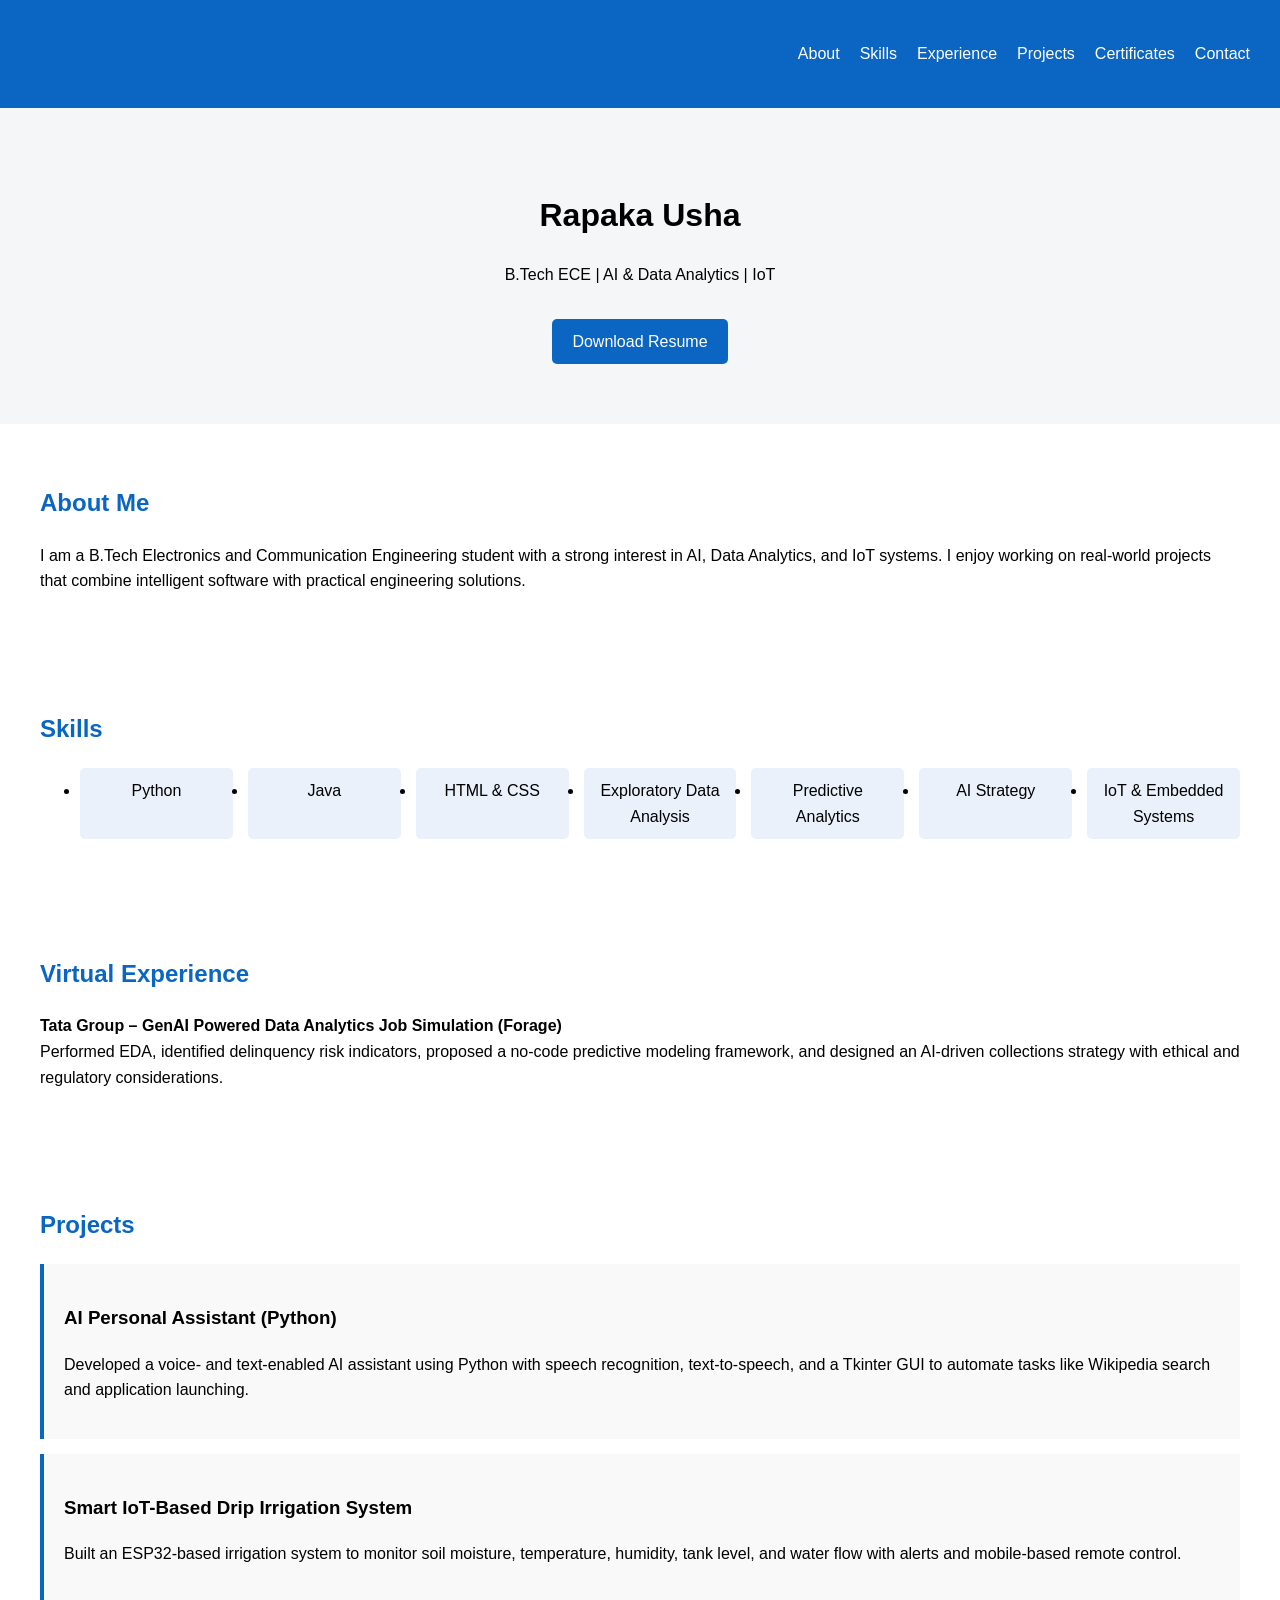
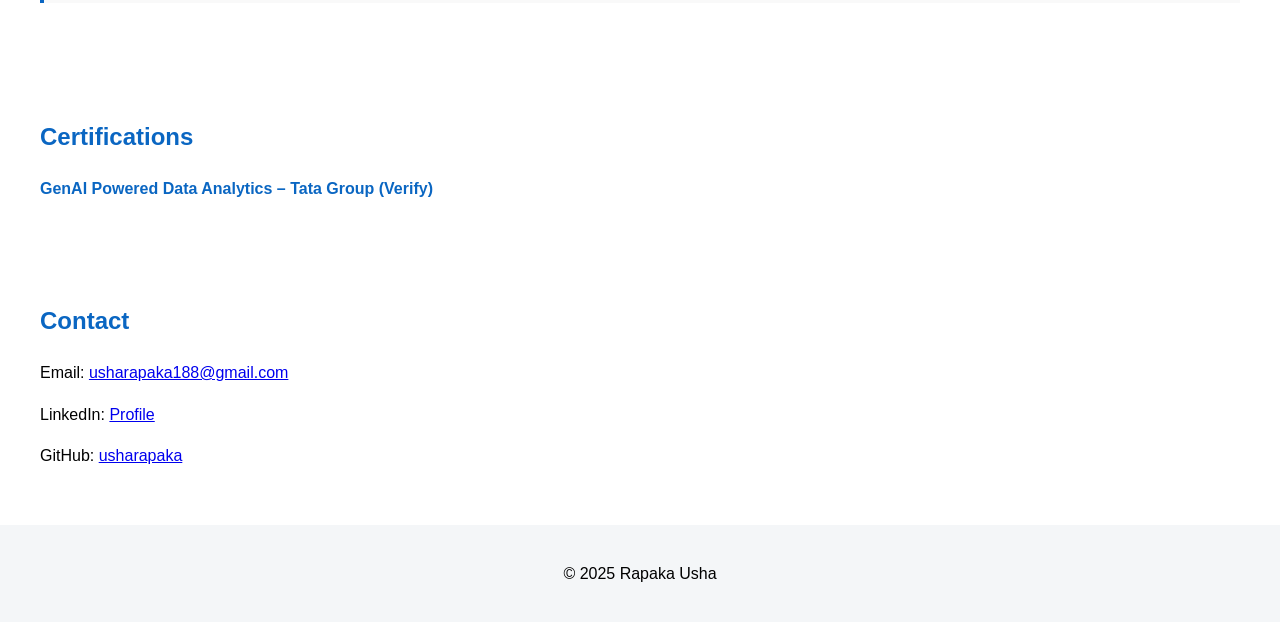
<file: index.html>
<!DOCTYPE html>
<html lang="en">
<head>
  <meta charset="UTF-8">
  <title>Rapaka Usha | Portfolio</title>
  <link rel="stylesheet" href="style.css">
  <script defer src="script.js"></script>
</head>
<body>

<nav>
  <h2>Rapaka Usha</h2>
  <ul>
    <li><a href="#about">About</a></li>
    <li><a href="#skills">Skills</a></li>
    <li><a href="#experience">Experience</a></li>
    <li><a href="#projects">Projects</a></li>
    <li><a href="#certifications">Certificates</a></li>
    <li><a href="#contact">Contact</a></li>
  </ul>
</nav>

<header>
  <h1>Rapaka Usha</h1>
  <p>B.Tech ECE | AI & Data Analytics | IoT</p>
  <a class="btn" href="resume.pdf" target="_blank">Download Resume</a>
</header>

<section id="about">
  <h2>About Me</h2>
  <p>
    I am a B.Tech Electronics and Communication Engineering student with a strong
    interest in AI, Data Analytics, and IoT systems. I enjoy working on real-world
    projects that combine intelligent software with practical engineering solutions.
  </p>
</section>

<section id="skills">
  <h2>Skills</h2>
  <ul class="grid">
    <li>Python</li>
    <li>Java</li>
    <li>HTML & CSS</li>
    <li>Exploratory Data Analysis</li>
    <li>Predictive Analytics</li>
    <li>AI Strategy</li>
    <li>IoT & Embedded Systems</li>
  </ul>
</section>

<section id="experience">
  <h2>Virtual Experience</h2>
  <p>
    <strong>Tata Group – GenAI Powered Data Analytics Job Simulation (Forage)</strong><br>
    Performed EDA, identified delinquency risk indicators, proposed a no-code
    predictive modeling framework, and designed an AI-driven collections strategy
    with ethical and regulatory considerations.
  </p>
</section>

<section id="projects">
  <h2>Projects</h2>

  <div class="card">
    <h3>AI Personal Assistant (Python)</h3>
    <p>
      Developed a voice- and text-enabled AI assistant using Python with
      speech recognition, text-to-speech, and a Tkinter GUI to automate tasks
      like Wikipedia search and application launching.
    </p>
  </div>

  <div class="card">
    <h3>Smart IoT-Based Drip Irrigation System</h3>
    <p>
      Built an ESP32-based irrigation system to monitor soil moisture,
      temperature, humidity, tank level, and water flow with alerts
      and mobile-based remote control.
    </p>
  </div>
</section>

<section id="certifications">
  <h2>Certifications</h2>
  <a class="verify"
     href="https://www.theforage.com/completion-certificates/ifobHAoMjQs9s6bKS/gMTdCXwDdLYoXZ3wG_ifobHAoMjQs9s6bKS_69477dd155d5b379b183a788_1766516305788_completion_certificate.pdf"
     target="_blank">
     GenAI Powered Data Analytics – Tata Group (Verify)
  </a>
</section>

<section id="contact">
  <h2>Contact</h2>
  <p>Email: <a href="mailto:usharapaka188@gmail.com">usharapaka188@gmail.com</a></p>
  <p>LinkedIn: <a href="https://www.linkedin.com/in/usha-rapaka-3b967432a" target="_blank">Profile</a></p>
  <p>GitHub: <a href="https://github.com/usharapaka" target="_blank">usharapaka</a></p>
</section>

<footer>
  <p>© 2025 Rapaka Usha</p>
</footer>

</body>
</html>
</file>
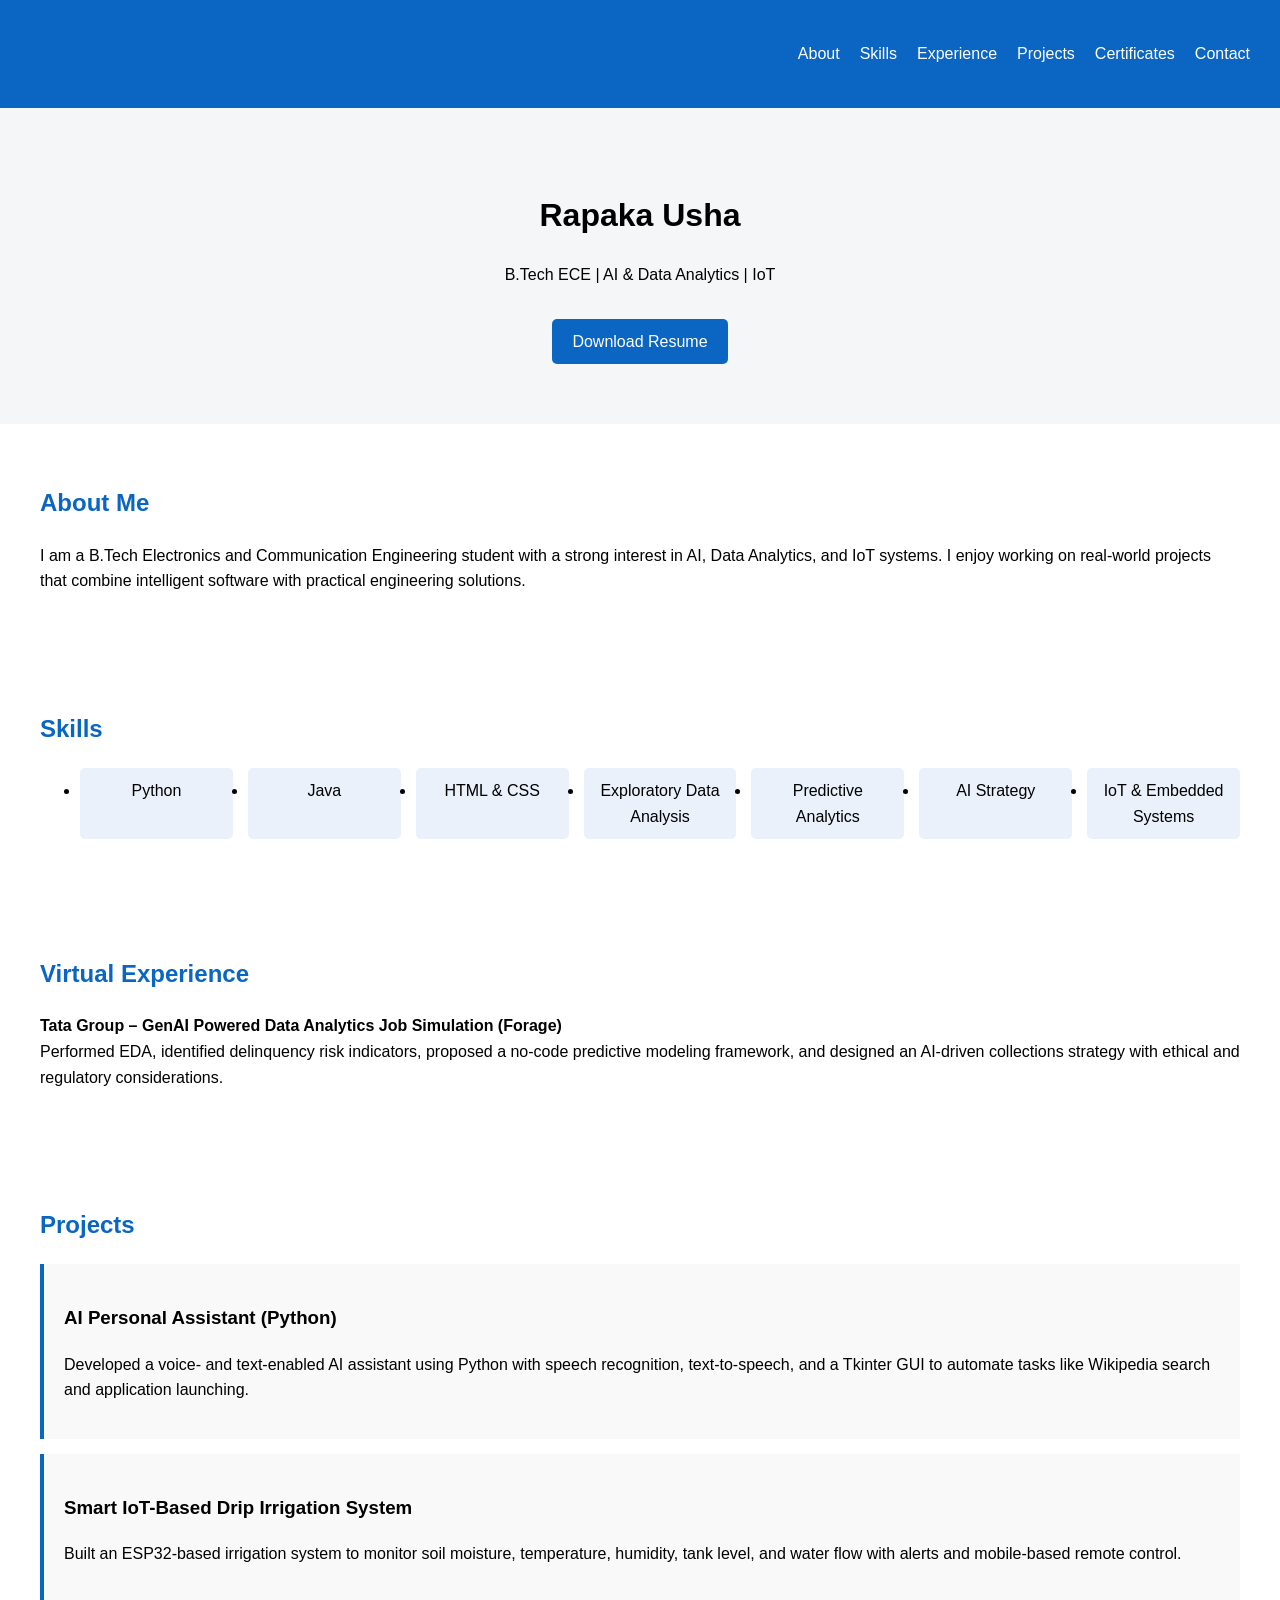
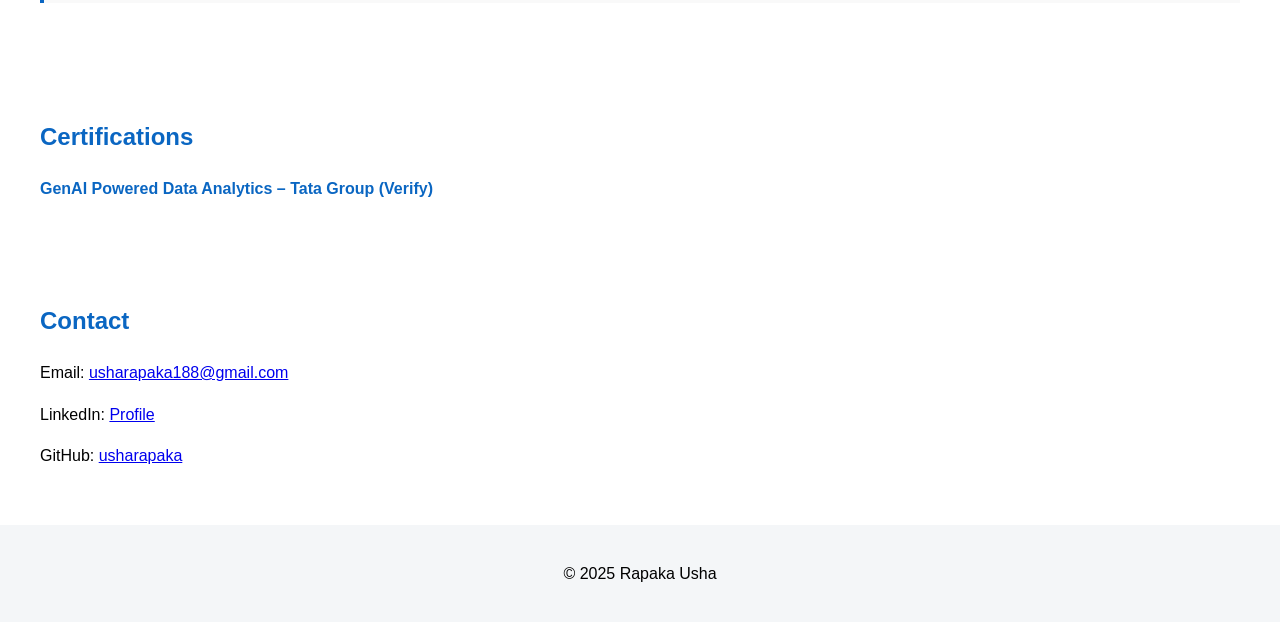
<file: index.html.html>
<!DOCTYPE html>
<html lang="en">
<head>
  <meta charset="UTF-8">
  <title>Rapaka Usha | Portfolio</title>
  <link rel="stylesheet" href="style.css">
  <script defer src="script.js"></script>
</head>
<body>

<nav>
  <h2>Rapaka Usha</h2>
  <ul>
    <li><a href="#about">About</a></li>
    <li><a href="#skills">Skills</a></li>
    <li><a href="#experience">Experience</a></li>
    <li><a href="#projects">Projects</a></li>
    <li><a href="#certifications">Certificates</a></li>
    <li><a href="#contact">Contact</a></li>
  </ul>
</nav>

<header>
  <h1>Rapaka Usha</h1>
  <p>B.Tech ECE | AI & Data Analytics | IoT</p>
  <a class="btn" href="assets/resume.pdf" target="_blank">Download Resume</a>
</header>

<section id="about">
  <h2>About Me</h2>
  <p>
    I am a B.Tech Electronics and Communication Engineering student with a strong
    interest in AI, Data Analytics, and IoT systems. I enjoy working on real-world
    projects that combine intelligent software with practical engineering solutions.
  </p>
</section>

<section id="skills">
  <h2>Skills</h2>
  <ul class="grid">
    <li>Python</li>
    <li>Java</li>
    <li>HTML & CSS</li>
    <li>Exploratory Data Analysis</li>
    <li>Predictive Analytics</li>
    <li>AI Strategy</li>
    <li>IoT & Embedded Systems</li>
  </ul>
</section>

<section id="experience">
  <h2>Virtual Experience</h2>
  <p>
    <strong>Tata Group – GenAI Powered Data Analytics Job Simulation (Forage)</strong><br>
    Performed EDA, identified delinquency risk indicators, proposed a no-code
    predictive modeling framework, and designed an AI-driven collections strategy
    with ethical and regulatory considerations.
  </p>
</section>

<section id="projects">
  <h2>Projects</h2>

  <div class="card">
    <h3>AI Personal Assistant (Python)</h3>
    <p>
      Developed a voice- and text-enabled AI assistant using Python with
      speech recognition, text-to-speech, and a Tkinter GUI to automate tasks
      like Wikipedia search and application launching.
    </p>
  </div>

  <div class="card">
    <h3>Smart IoT-Based Drip Irrigation System</h3>
    <p>
      Built an ESP32-based irrigation system to monitor soil moisture,
      temperature, humidity, tank level, and water flow with alerts
      and mobile-based remote control.
    </p>
  </div>
</section>

<section id="certifications">
  <h2>Certifications</h2>
  <a class="verify"
     href="https://www.theforage.com/completion-certificates/ifobHAoMjQs9s6bKS/gMTdCXwDdLYoXZ3wG_ifobHAoMjQs9s6bKS_69477dd155d5b379b183a788_1766516305788_completion_certificate.pdf"
     target="_blank">
     GenAI Powered Data Analytics – Tata Group (Verify)
  </a>
</section>

<section id="contact">
  <h2>Contact</h2>
  <p>Email: <a href="mailto:usharapaka188@gmail.com">usharapaka188@gmail.com</a></p>
  <p>LinkedIn: <a href="https://www.linkedin.com/in/usha-rapaka-3b967432a" target="_blank">Profile</a></p>
  <p>GitHub: <a href="https://github.com/usharapaka" target="_blank">usharapaka</a></p>
</section>

<footer>
  <p>© 2025 Rapaka Usha</p>
</footer>

</body>
</html>
</file>
<file: style.css>
body {
  margin: 0;
  font-family: Arial, sans-serif;
  line-height: 1.6;
}

nav {
  background: #0a66c2;
  color: white;
  padding: 15px 30px;
  display: flex;
  justify-content: space-between;
  align-items: center;
}

nav ul {
  list-style: none;
  display: flex;
  gap: 20px;
}

nav a {
  color: white;
  text-decoration: none;
}

header {
  text-align: center;
  padding: 60px 20px;
  background: #f4f6f8;
}

.btn {
  display: inline-block;
  margin-top: 15px;
  padding: 10px 20px;
  background: #0a66c2;
  color: white;
  text-decoration: none;
  border-radius: 5px;
}

section {
  padding: 40px;
}

h2 {
  color: #0a66c2;
}

.grid {
  display: grid;
  grid-template-columns: repeat(auto-fit, minmax(150px, 1fr));
  gap: 15px;
}

.grid li {
  background: #eaf1fb;
  padding: 10px;
  text-align: center;
  border-radius: 5px;
}

.card {
  background: #f9f9f9;
  padding: 20px;
  margin: 15px 0;
  border-left: 4px solid #0a66c2;
}

.verify {
  color: #0a66c2;
  font-weight: bold;
  text-decoration: none;
}

footer {
  text-align: center;
  padding: 20px;
  background: #f4f6f8;
}
</file>
